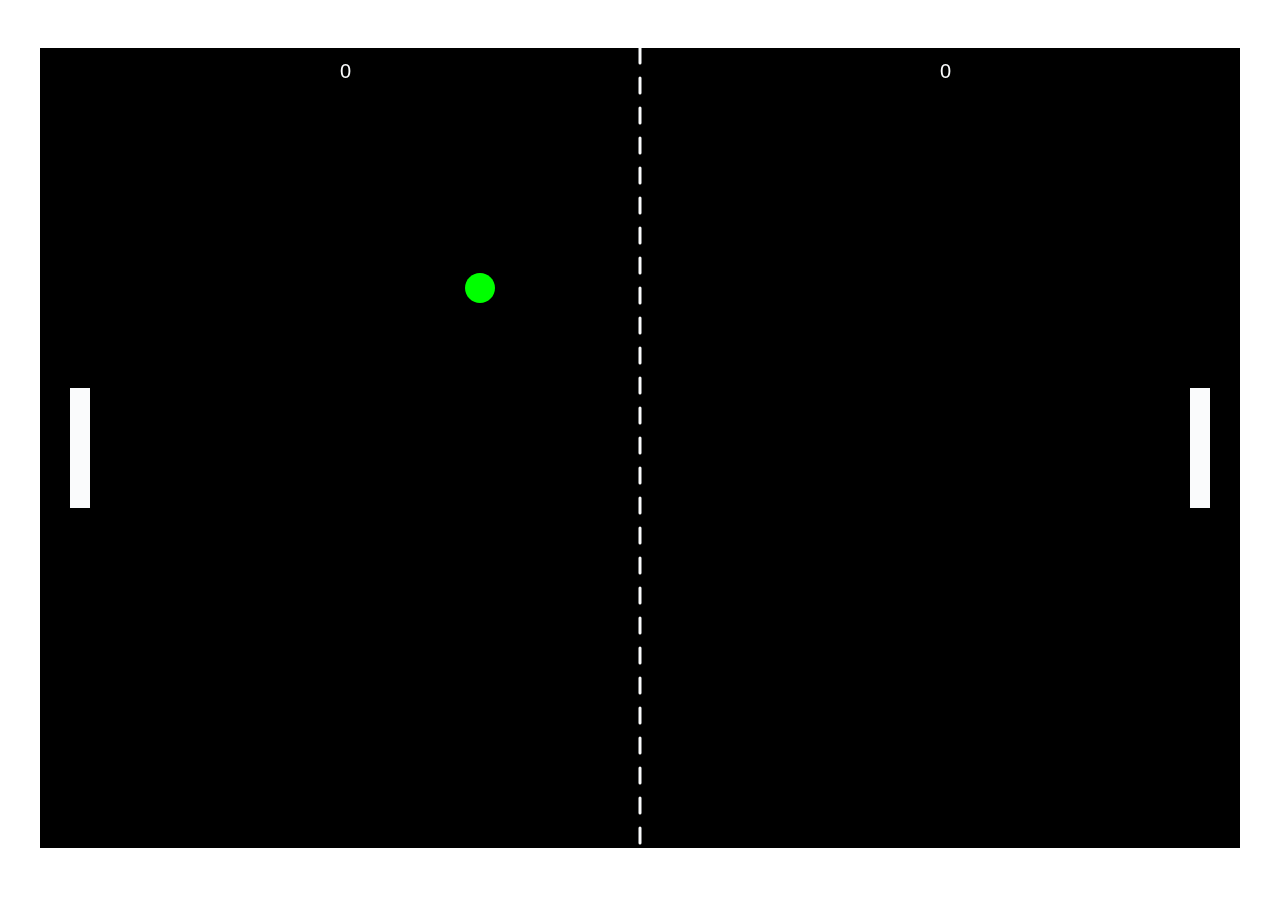
<file: Exercise 1/index.html>
<!DOCTYPE html>
<html>
  <head>
    <meta charset="utf-8">
    <meta name="viewport" width=device-width, initial-scale=1.0, maximum-scale=1.0, user-scalable=0>

    <title>CHANGE THIS TITLE IN INDEX.HTML!</title>

    <!-- CSS stylesheet(s) -->
    <link rel="stylesheet" type="text/css" href="css/style.css" />

    <!-- Library script(s) -->
    <script src="js/libraries/p5.min.js"></script>
    <script src="js/libraries/p5.sound.min.js"></script>

    <!-- My script(s) -->
    <script src="js/script.js"></script>
  </head>

  <body>
    <!-- HTML would go here if needed. -->
  </body>

</html>
</file>
<file: Exercise 1/css/style.css>
/*********************************************

Here is a description of any special CSS used.
In this case it's just padding and margin to 0
and then centring the canvas (and anything else)
using the CSS Grid.

Also hides overflow.

**********************************************/

body {
  padding: 0;
  margin: 0;
  display: grid; /* Set up the grid and justify/align to center */
  justify-content: center;
  align-content: center;
  height: 100vh; /* Body is the height of the viewport */
  overflow: hidden; /* Hide anything that goes off the window size */
}
</file>
